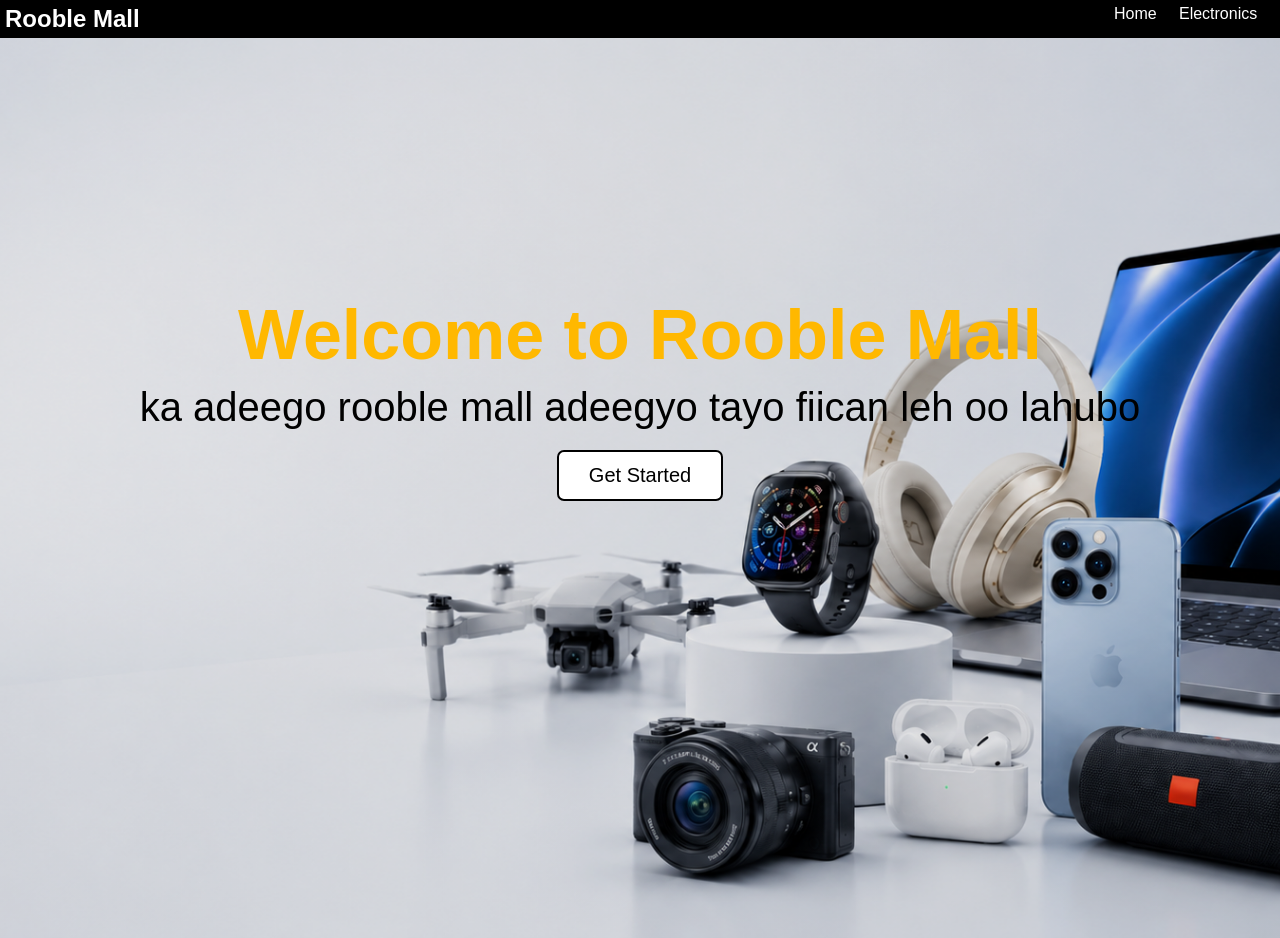
<file: index.html>
<!DOCTYPE html>
<html>

<head>
  <meta charset="UTF-8">
  <meta name="viewport" content="width=device-width, initial-scale=1">
  <title>Rooble Electronics</title>
  <link rel="stylesheet" href="css/qurxin.css">

</head>

<body>
  <header>


    <nav>

         <h1>Rooble Mall</h1>

      <div class="links">
       <a href="index.html">Home</a> &nbsp; &nbsp;
       <a href="Electronic.html">Electronics</a> &nbsp; &nbsp;
      </div>


    </nav>
  </header>
    
  <section class="hero">
    

    <div class="content">

      <h2>Welcome to Rooble Mall</h2>

      <p>
        ka adeego rooble mall
        adeegyo tayo fiican leh oo lahubo
      </p>

      <a href="Electronic.html" class="btn">Get Started</a>

    </div>

  </section>

</body>

</html>
</file>
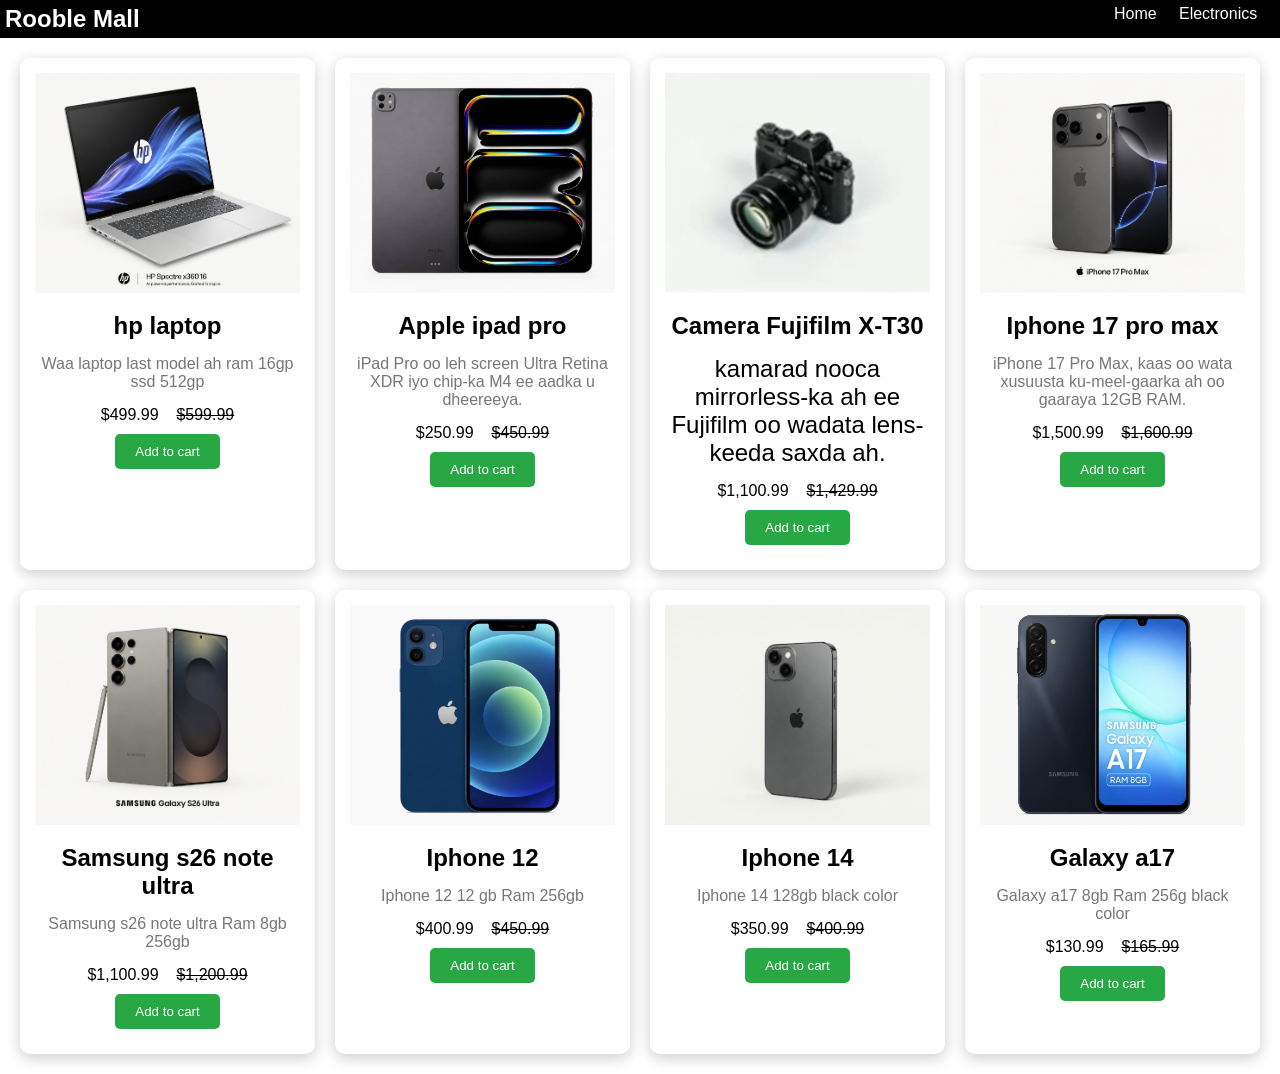
<file: Electronic.html>
<!DOCTYPE html>
<html>

<head>
  <meta charset="UTF-8">
  <meta name="viewport" content="width=device-width, initial-scale=1">
  <title>Rooble Mall</title>
  <link rel="stylesheet" href="css/qurxin.css">
</head>

<body>
    <header>

      <nav>
    <h1>Rooble Mall</h1>
        
         <div class="links">
      <a href="index.html">Home</a> &nbsp; &nbsp;
       <a href="Electronic.html">Electronics</a> &nbsp; &nbsp;
      </div>
          
  </nav>
  </header>
  
  <main>
    <div class="electronic-container">
      <div class="electronic">
        <img src="images/hp-laptop.png" alt="laptop hp" class="electronic-img" />
        <h2 class="E-title">hp laptop</h2>
        <p class="E-discription">Waa laptop last model ah ram 16gp ssd 512gp</p>
        <span class="price">$499.99  &nbsp; &nbsp;<s>$599.99</s></span>
        <p> <button class="E-btn">Add to cart</button></p>
      </div>
      <div class="electronic">
    
        <img src="images/appleipad.jpg" alt="apple ipad" class="electronic-img" />
        <h2 class="E-title">Apple ipad pro</h2>
        <p class="E-discription">  iPad Pro oo leh screen Ultra Retina XDR iyo chip-ka M4 ee aadka u dheereeya.</p>
        <span class="price">$250.99  &nbsp; &nbsp;<s>$450.99</s></span>
        <p> <button class="E-btn">Add to cart</button></p>
        
      </div>
      <div class="electronic">

        
        <img src="images/camera.jpg" alt="Camera" class="electronic-img" />
        <h2 class="E-title">Camera Fujifilm X-T30 </h2>
        <p class="E-title">kamarad nooca mirrorless-ka ah ee Fujifilm oo wadata lens-keeda saxda ah.</p>
        <span class="price">$1,100.99  &nbsp; &nbsp;<s>$1,429.99</s></span>
        <p> <button class="E-btn">Add to cart</button></p>
       
         </div>
      <div class="electronic">
     
        
        <img src="images/iphone17.png" alt="Iphone 17 pro max" class="electronic-img" />
        <h2 class="E-title">Iphone 17 pro max</h2>
        <p class="E-discription">iPhone 17 Pro Max, kaas oo wata xusuusta ku-meel-gaarka ah oo gaaraya 12GB RAM.</p>
        <span class="price">$1,500.99  &nbsp; &nbsp;<s>$1,600.99</s></span>
        <p> <button class="E-btn">Add to cart</button></p>
    </div>
  
     <div class="electronic">
    
        
        <img src="images/s26-ultra.png" alt="s26 ultra" class="electronic-img" />
        <h2 class="E-title">Samsung s26 note ultra</h2>
        <p class="E-discription">Samsung s26 note ultra Ram 8gb 256gb</p>
        <span class="price">$1,100.99  &nbsp; &nbsp;<s>$1,200.99</s></span>
        <p> <button class="E-btn">Add to cart</button></p>
     </div>
    
    <div class="electronic">

        
        <img src="images/iphone12.jpg" alt="Iphone 12" class="electronic-img" />
        <h2 class="E-title">Iphone 12</h2>
        <p class="E-discription">Iphone 12 12 gb Ram 256gb</p>
        <span class="price">$400.99  &nbsp; &nbsp;<s>$450.99</s></span>
        <p> <button class="E-btn">Add to cart</button></p>
      </div>
      <div class="electronic">
        
        
        <img src="images/iphone14.png" alt="Iphone 14" class="electronic-img" />
        <h2 class="E-title">Iphone 14</h2>
        <p class="E-discription">Iphone 14 128gb black color</p>
        <span class="price">$350.99  &nbsp; &nbsp;<s>$400.99</s></span>
        <p> <button class="E-btn">Add to cart</button></p>
        
       </div>
      <div class="electronic">
       
        
        <img src="images/a17samsung.jpg" alt="Camera" class="electronic-img" />
        <h2 class="E-title">Galaxy a17</h2>
        <p class="E-discription">Galaxy a17 8gb Ram 256g black color</p>
        <span class="price">$130.99  &nbsp; &nbsp;<s>$165.99</s></span>
        <p> <button class="E-btn">Add to cart</button></p>
          </div>
      </div>
    </div>
  </main>
  
</body>

</html>
</file>
<file: css/qurxin.css>
*{
  margin: 0;
  padding: 0;
  box-sizing: border-box;
  
}
body{
  font-family: Arial, Helvetica, sans-serif;
  background-color: white;
}
.electronic-container{
  display: grid;
  grid-template-columns: repeat(auto-fit, minmax(250px, 1fr));
  gap: 20px;
  padding: 20px;
  flex-wrap: wrap;
}

.electronic{
  background: white;
  border-radius: 10px;
  box-shadow: 0 4px 15px rgba(0,0,0,0.2);
  padding: 15px;
  text-align: center;
}

.electronic-img{
  width: 100%;
  height: 220px;
  object-fit: cover;
}
.E-title{
  font-size: 1.5rem;
  margin: 15px 0;
  
}
.E-discription{
  font-size: 1rem;
  color: #777;
  text-align: center;
  margin-bottom: 15px;
  
}
  

.E-btn{
  background-color: #28a745;
  color: white;
  border: none;
  cursor: pointer;
  padding: 10px 20px;
  border-radius: 5px;
  margin-bottom: 10px;
  margin-top: 10px;
}
header{
  background-color: #000;
  color: #fff;
  position: sticky;
  top: 0;
}
nav{
  display: flex;
  justify-content: space-between;
  gap: 20px;
  padding: 5px;
  
}
.links a{
  color: #fff;
  text-decoration: none;
  

}
 .hero{
    background: linear-gradient(
        rgba(0,0,0,0.10),
        rgba(0,0,0,0.10)),
    url("../images/backimg.png");
    background-size: cover;
    background-position: center;
    background-repeat: no-repeat;
    height: 100vh;
}

.content{
  
  height: 80vh;

  display: flex;
  justify-content: center;
  align-items: center;
  flex-direction: column;

  color: white;
  text-align: center;
    }
  


.content h2{
      color: #FFB800;
      font-size: 70px;
    }
.content p{
  color: #000;
  
  
   font-size: 40px;
   margin-top: 10px;
    }

.btn{
  
   margin-top: 20px;
   background: white;
   color: black;
   padding: 12px 30px;
   border:2px solid black;
   border-radius: 7px;
   text-decoration: none;
   font-size: 20px;
    }
</file>
